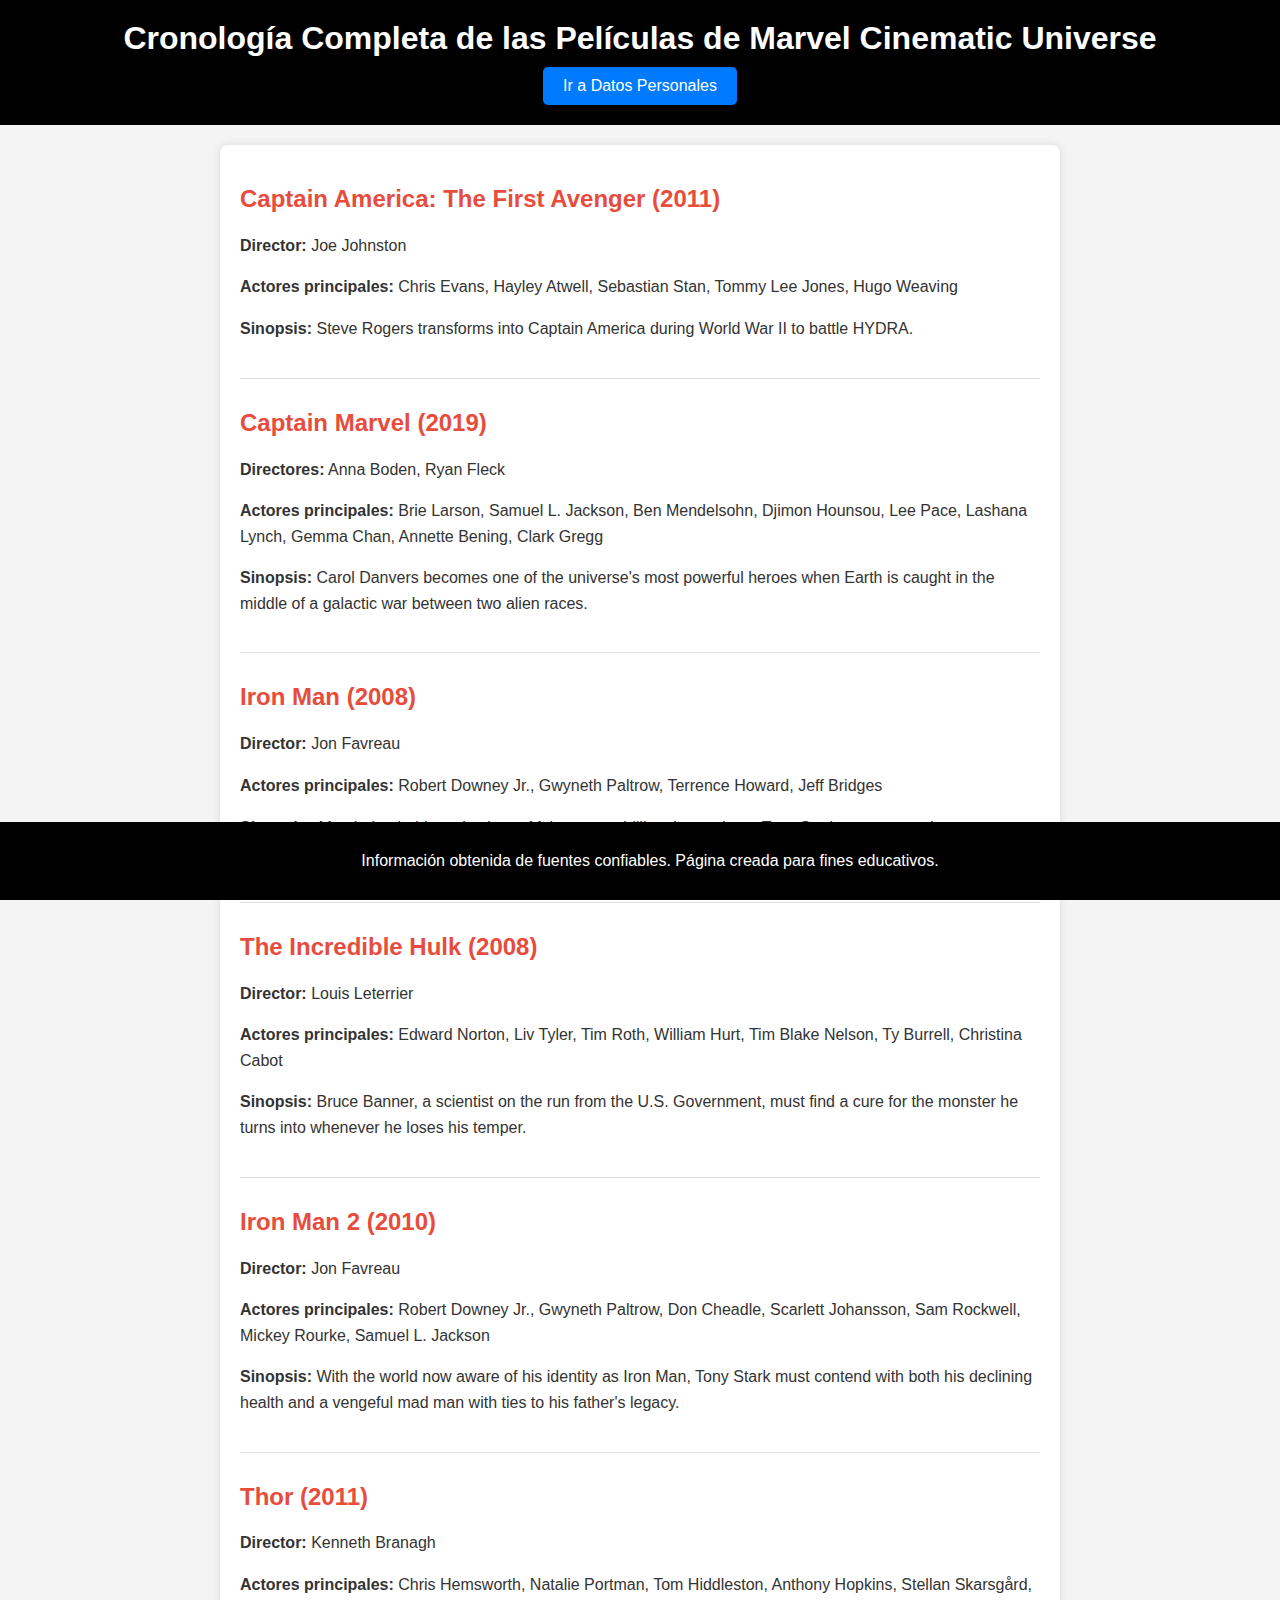
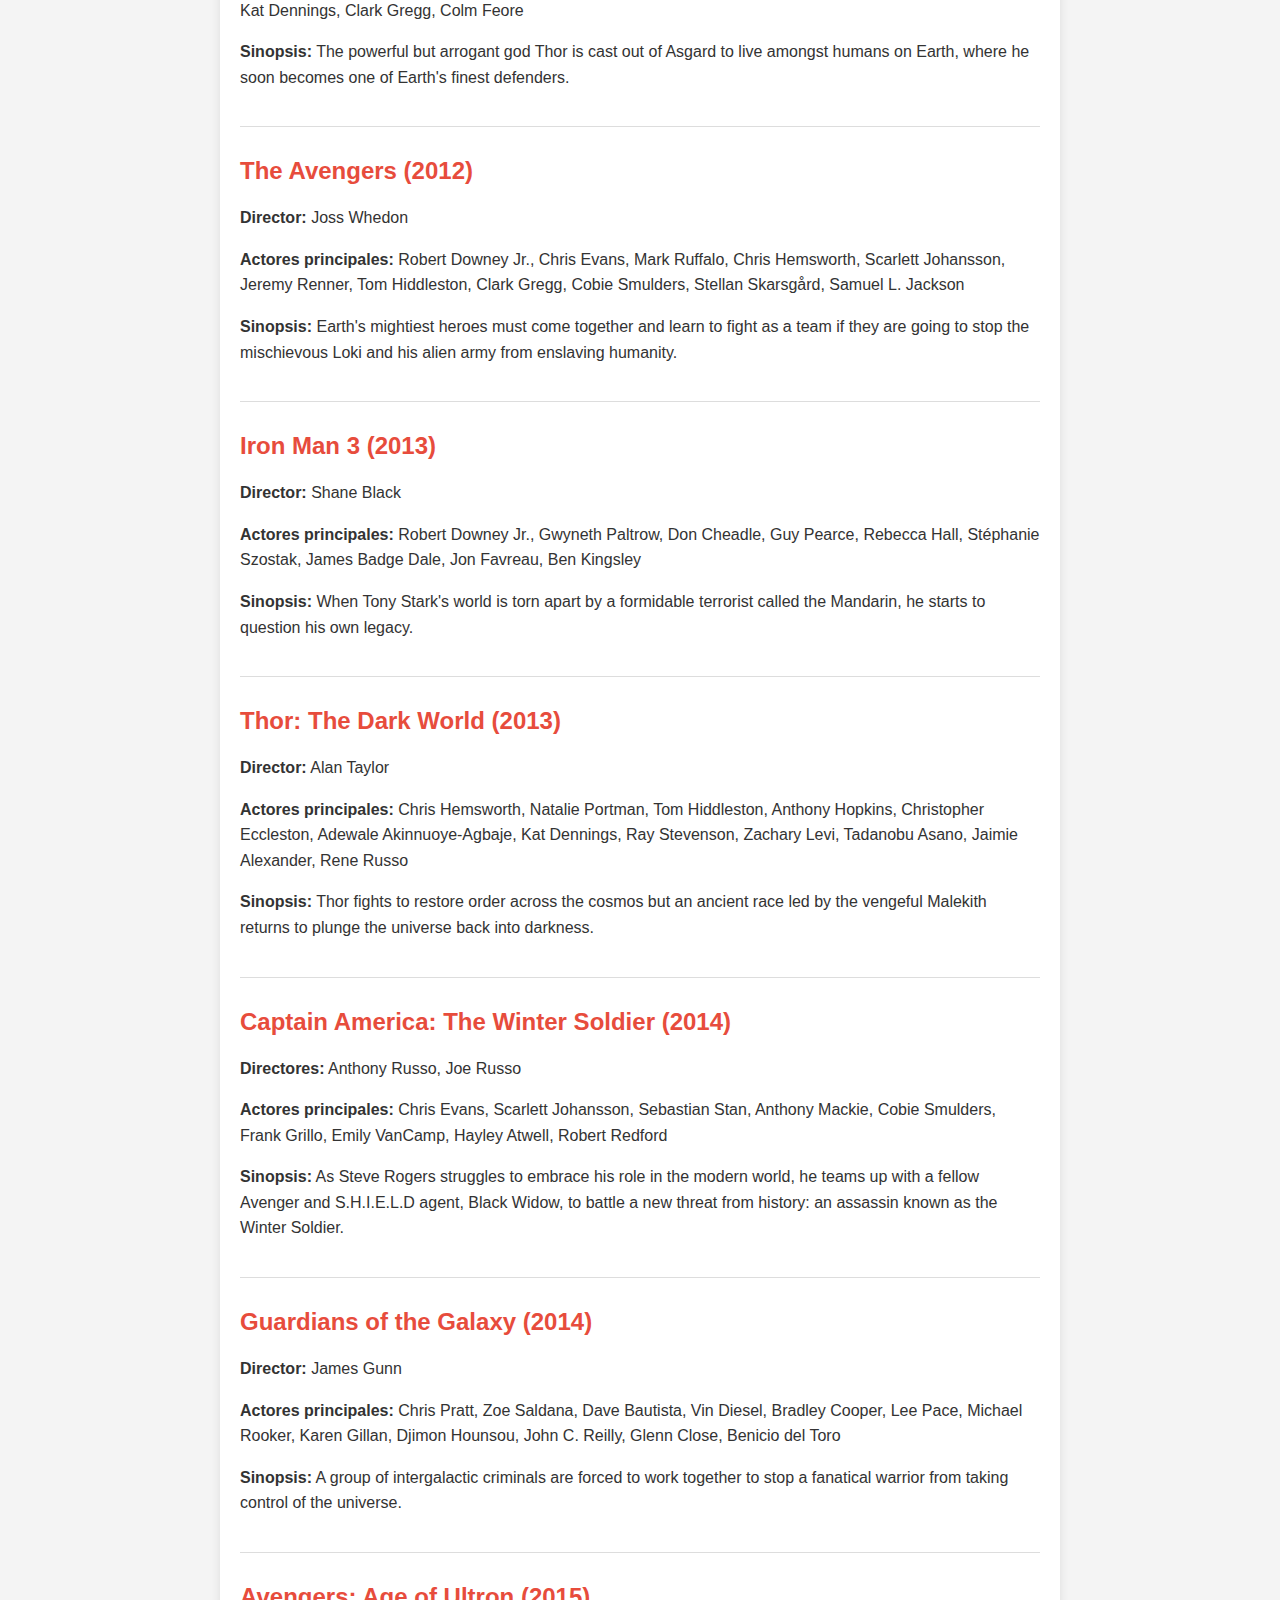
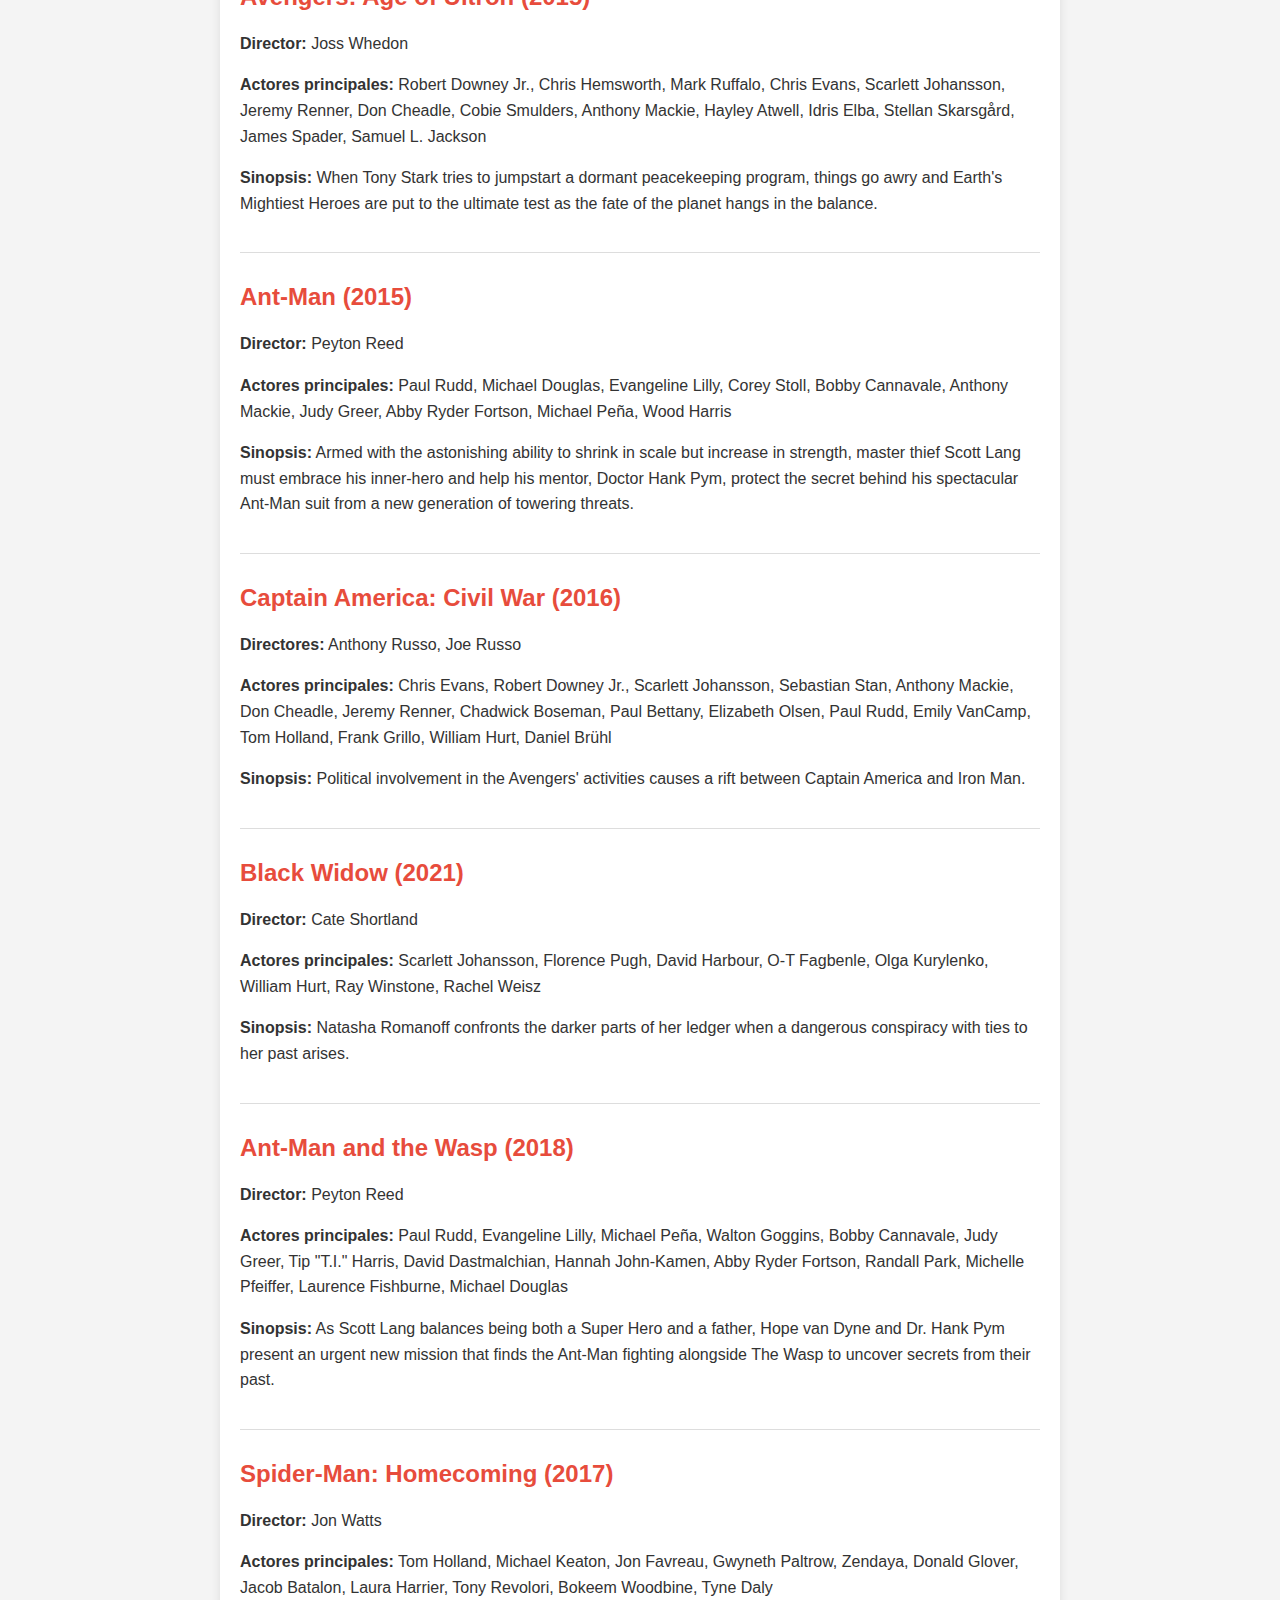
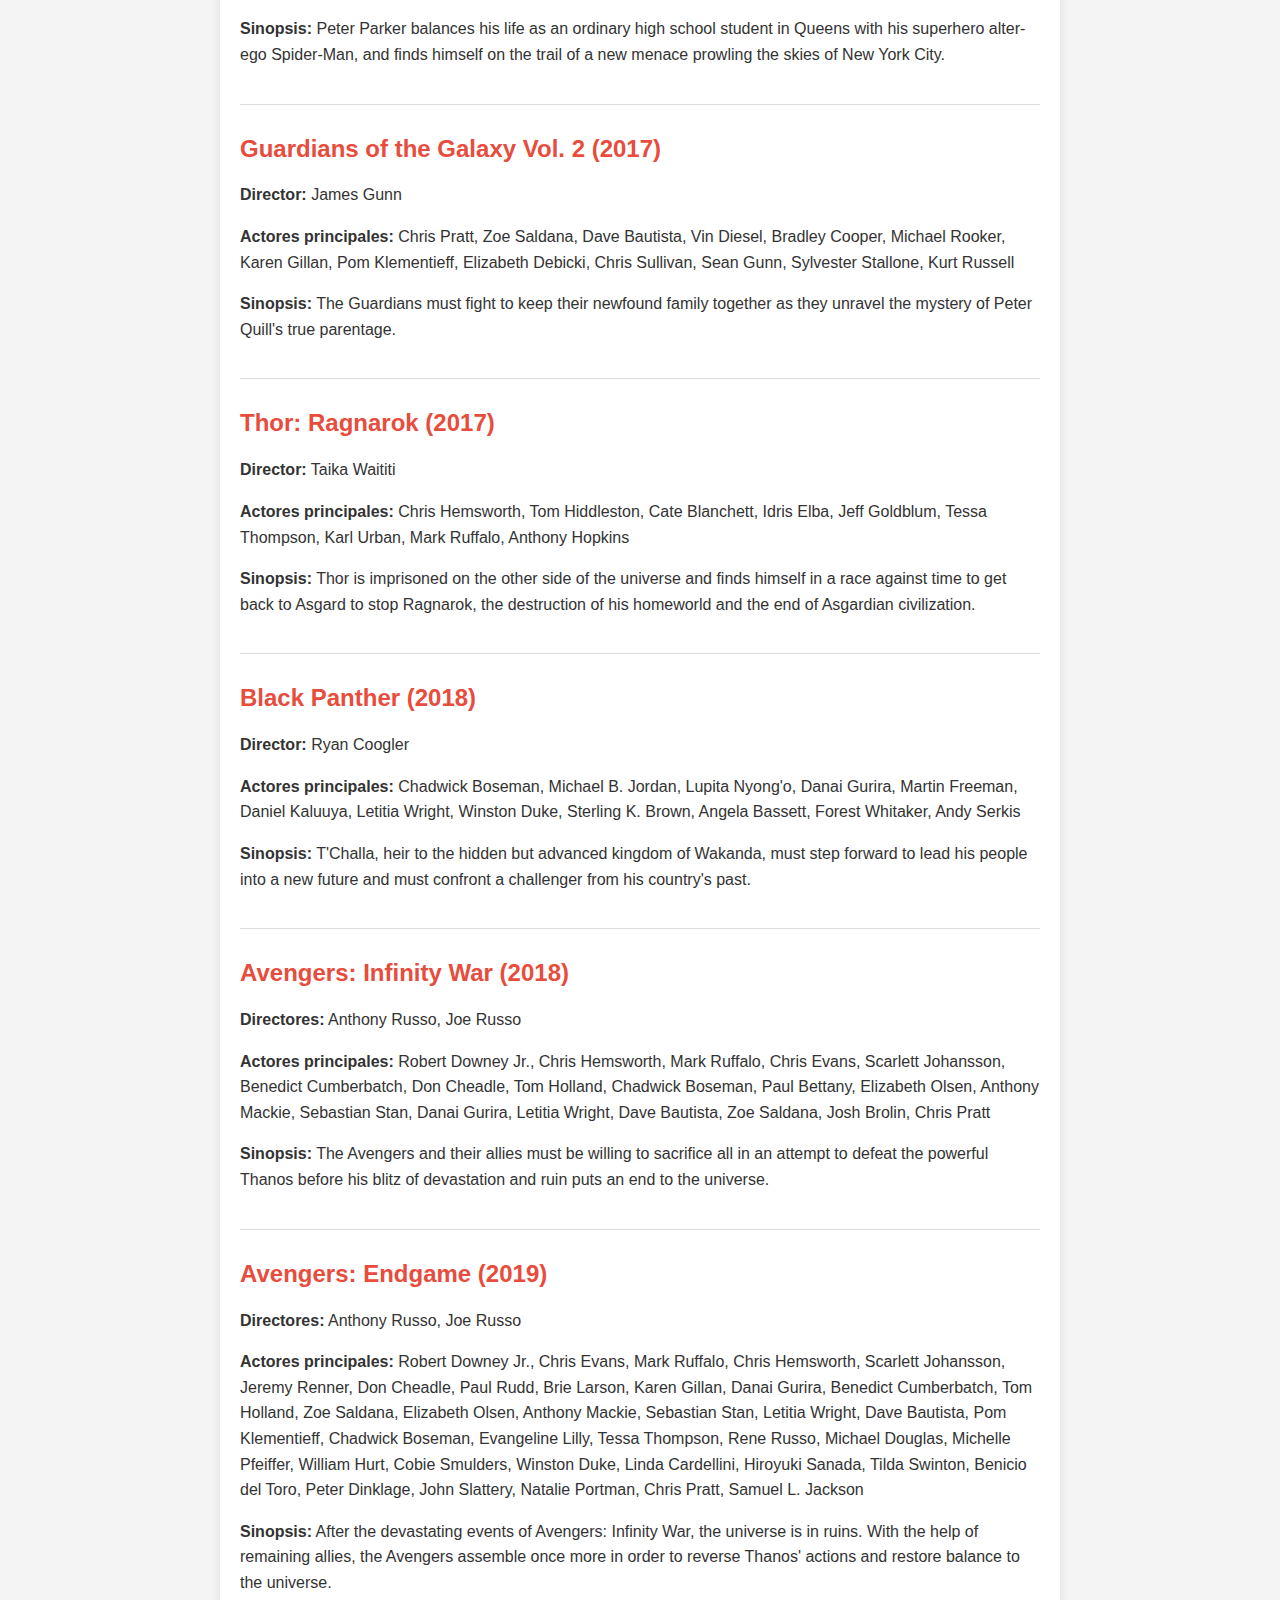
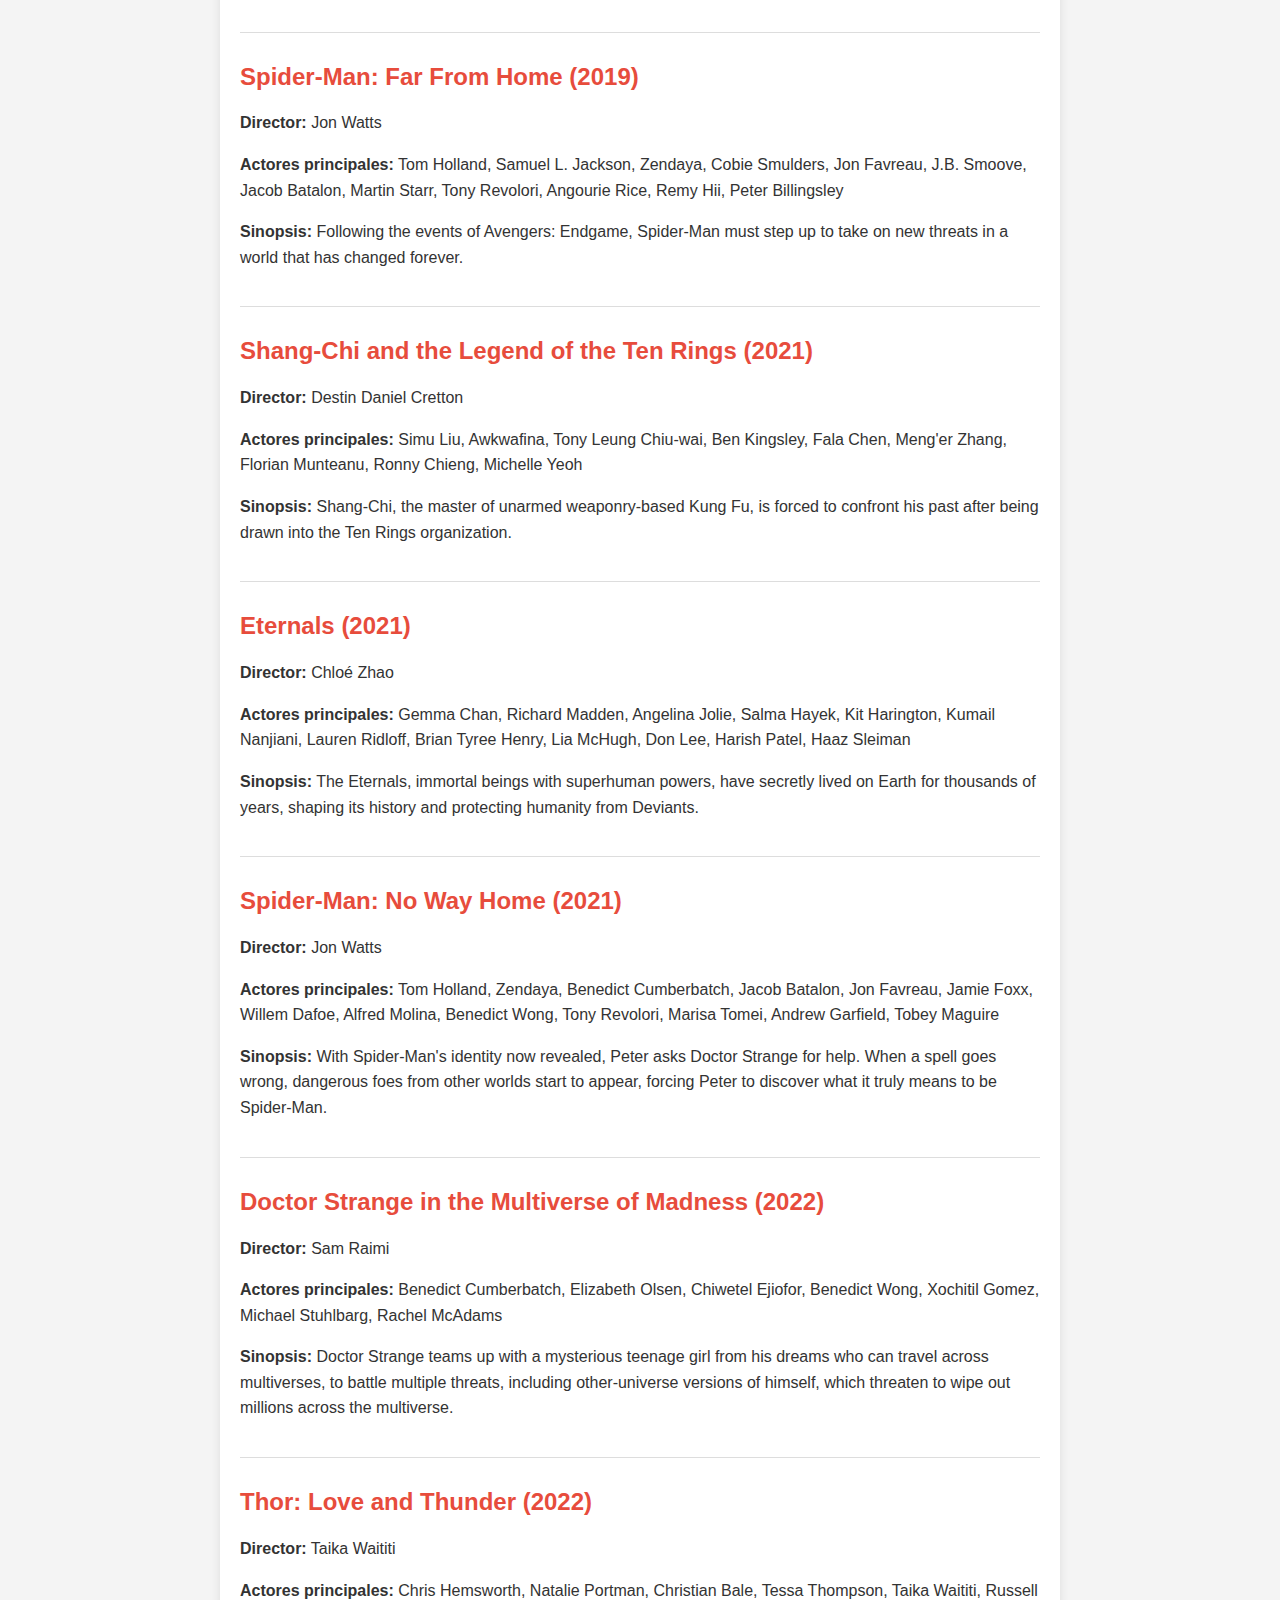
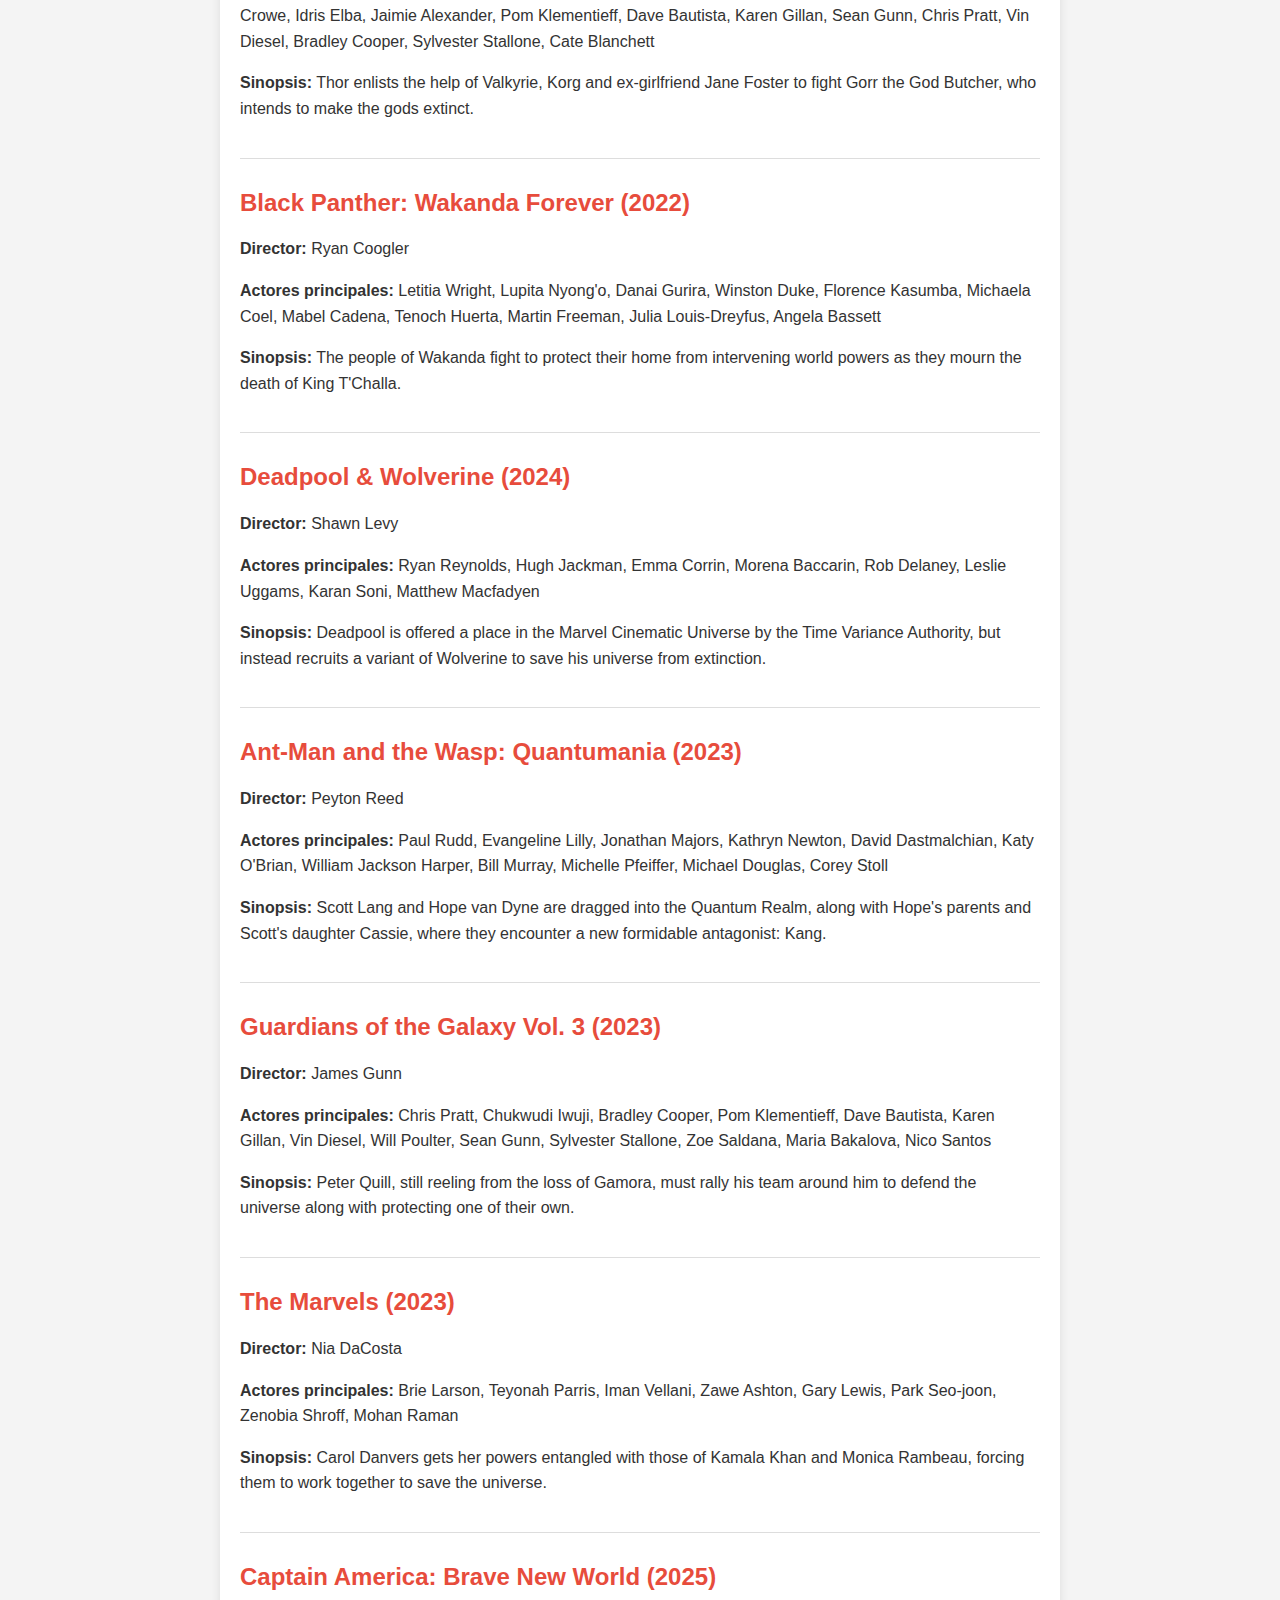
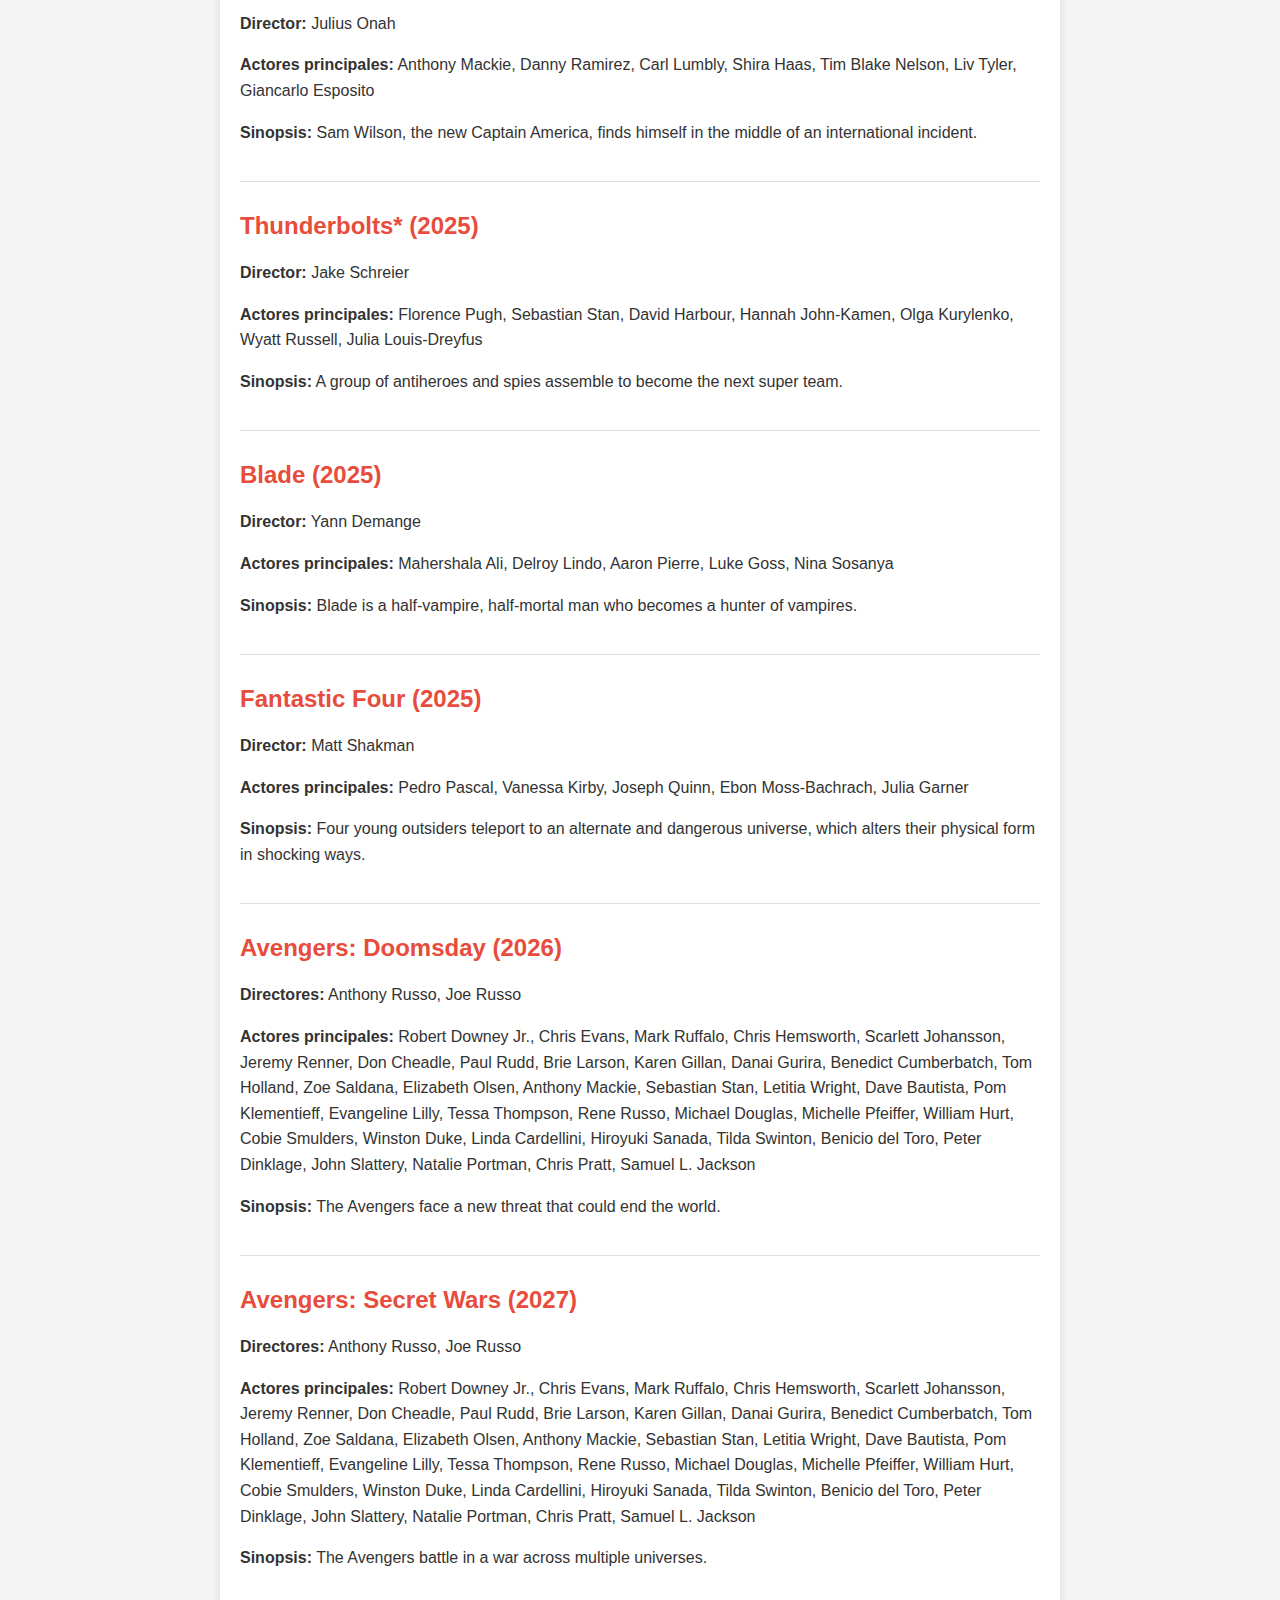
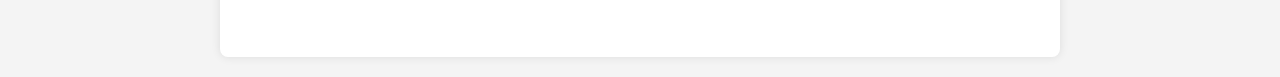
<file: index.html>
<!DOCTYPE html>
<html lang="es">
<head>
    <meta charset="UTF-8">
    <meta name="viewport" content="width=device-width, initial-scale=1.0">
    <title>Cronología Completa de las Películas de Marvel Cinematic Universe</title>
    <link rel="stylesheet" href="styles.css">
</head>
<body>
    <header>
        <h1>Cronología Completa de las Películas de Marvel Cinematic Universe</h1>
        <a href="plantilla_datos_personales.html" style="display: inline-block; margin-top: 10px; padding: 10px 20px; background-color: #007bff; color: white; text-decoration: none; border-radius: 5px;">Ir a Datos Personales</a>
    </header>
    <main>
        <section id="pelicula1">
            <h2>Captain America: The First Avenger (2011)</h2>
            <p><strong>Director:</strong> Joe Johnston</p>
            <p><strong>Actores principales:</strong> Chris Evans, Hayley Atwell, Sebastian Stan, Tommy Lee Jones, Hugo Weaving</p>
            <p><strong>Sinopsis:</strong> Steve Rogers transforms into Captain America during World War II to battle HYDRA.</p>
        </section>
        <section id="pelicula2">
            <h2>Captain Marvel (2019)</h2>
            <p><strong>Directores:</strong> Anna Boden, Ryan Fleck</p>
            <p><strong>Actores principales:</strong> Brie Larson, Samuel L. Jackson, Ben Mendelsohn, Djimon Hounsou, Lee Pace, Lashana Lynch, Gemma Chan, Annette Bening, Clark Gregg</p>
            <p><strong>Sinopsis:</strong> Carol Danvers becomes one of the universe's most powerful heroes when Earth is caught in the middle of a galactic war between two alien races.</p>
        </section>
        <section id="pelicula3">
            <h2>Iron Man (2008)</h2>
            <p><strong>Director:</strong> Jon Favreau</p>
            <p><strong>Actores principales:</strong> Robert Downey Jr., Gwyneth Paltrow, Terrence Howard, Jeff Bridges</p>
            <p><strong>Sinopsis:</strong> After being held captive in an Afghan cave, billionaire engineer Tony Stark creates a unique weaponized suit of armor to fight evil.</p>
        </section>
        <section id="pelicula4">
            <h2>The Incredible Hulk (2008)</h2>
            <p><strong>Director:</strong> Louis Leterrier</p>
            <p><strong>Actores principales:</strong> Edward Norton, Liv Tyler, Tim Roth, William Hurt, Tim Blake Nelson, Ty Burrell, Christina Cabot</p>
            <p><strong>Sinopsis:</strong> Bruce Banner, a scientist on the run from the U.S. Government, must find a cure for the monster he turns into whenever he loses his temper.</p>
        </section>
        <section id="pelicula5">
            <h2>Iron Man 2 (2010)</h2>
            <p><strong>Director:</strong> Jon Favreau</p>
            <p><strong>Actores principales:</strong> Robert Downey Jr., Gwyneth Paltrow, Don Cheadle, Scarlett Johansson, Sam Rockwell, Mickey Rourke, Samuel L. Jackson</p>
            <p><strong>Sinopsis:</strong> With the world now aware of his identity as Iron Man, Tony Stark must contend with both his declining health and a vengeful mad man with ties to his father's legacy.</p>
        </section>
        <section id="pelicula6">
            <h2>Thor (2011)</h2>
            <p><strong>Director:</strong> Kenneth Branagh</p>
            <p><strong>Actores principales:</strong> Chris Hemsworth, Natalie Portman, Tom Hiddleston, Anthony Hopkins, Stellan Skarsgård, Kat Dennings, Clark Gregg, Colm Feore</p>
            <p><strong>Sinopsis:</strong> The powerful but arrogant god Thor is cast out of Asgard to live amongst humans on Earth, where he soon becomes one of Earth's finest defenders.</p>
        </section>
        <section id="pelicula7">
            <h2>The Avengers (2012)</h2>
            <p><strong>Director:</strong> Joss Whedon</p>
            <p><strong>Actores principales:</strong> Robert Downey Jr., Chris Evans, Mark Ruffalo, Chris Hemsworth, Scarlett Johansson, Jeremy Renner, Tom Hiddleston, Clark Gregg, Cobie Smulders, Stellan Skarsgård, Samuel L. Jackson</p>
            <p><strong>Sinopsis:</strong> Earth's mightiest heroes must come together and learn to fight as a team if they are going to stop the mischievous Loki and his alien army from enslaving humanity.</p>
        </section>
        <section id="pelicula8">
            <h2>Iron Man 3 (2013)</h2>
            <p><strong>Director:</strong> Shane Black</p>
            <p><strong>Actores principales:</strong> Robert Downey Jr., Gwyneth Paltrow, Don Cheadle, Guy Pearce, Rebecca Hall, Stéphanie Szostak, James Badge Dale, Jon Favreau, Ben Kingsley</p>
            <p><strong>Sinopsis:</strong> When Tony Stark's world is torn apart by a formidable terrorist called the Mandarin, he starts to question his own legacy.</p>
        </section>
        <section id="pelicula9">
            <h2>Thor: The Dark World (2013)</h2>
            <p><strong>Director:</strong> Alan Taylor</p>
            <p><strong>Actores principales:</strong> Chris Hemsworth, Natalie Portman, Tom Hiddleston, Anthony Hopkins, Christopher Eccleston, Adewale Akinnuoye-Agbaje, Kat Dennings, Ray Stevenson, Zachary Levi, Tadanobu Asano, Jaimie Alexander, Rene Russo</p>
            <p><strong>Sinopsis:</strong> Thor fights to restore order across the cosmos but an ancient race led by the vengeful Malekith returns to plunge the universe back into darkness.</p>
        </section>
        <section id="pelicula10">
            <h2>Captain America: The Winter Soldier (2014)</h2>
            <p><strong>Directores:</strong> Anthony Russo, Joe Russo</p>
            <p><strong>Actores principales:</strong> Chris Evans, Scarlett Johansson, Sebastian Stan, Anthony Mackie, Cobie Smulders, Frank Grillo, Emily VanCamp, Hayley Atwell, Robert Redford</p>
            <p><strong>Sinopsis:</strong> As Steve Rogers struggles to embrace his role in the modern world, he teams up with a fellow Avenger and S.H.I.E.L.D agent, Black Widow, to battle a new threat from history: an assassin known as the Winter Soldier.</p>
        </section>
        <section id="pelicula11">
            <h2>Guardians of the Galaxy (2014)</h2>
            <p><strong>Director:</strong> James Gunn</p>
            <p><strong>Actores principales:</strong> Chris Pratt, Zoe Saldana, Dave Bautista, Vin Diesel, Bradley Cooper, Lee Pace, Michael Rooker, Karen Gillan, Djimon Hounsou, John C. Reilly, Glenn Close, Benicio del Toro</p>
            <p><strong>Sinopsis:</strong> A group of intergalactic criminals are forced to work together to stop a fanatical warrior from taking control of the universe.</p>
        </section>
        <section id="pelicula12">
            <h2>Avengers: Age of Ultron (2015)</h2>
            <p><strong>Director:</strong> Joss Whedon</p>
            <p><strong>Actores principales:</strong> Robert Downey Jr., Chris Hemsworth, Mark Ruffalo, Chris Evans, Scarlett Johansson, Jeremy Renner, Don Cheadle, Cobie Smulders, Anthony Mackie, Hayley Atwell, Idris Elba, Stellan Skarsgård, James Spader, Samuel L. Jackson</p>
            <p><strong>Sinopsis:</strong> When Tony Stark tries to jumpstart a dormant peacekeeping program, things go awry and Earth's Mightiest Heroes are put to the ultimate test as the fate of the planet hangs in the balance.</p>
        </section>
        <section id="pelicula13">
            <h2>Ant-Man (2015)</h2>
            <p><strong>Director:</strong> Peyton Reed</p>
            <p><strong>Actores principales:</strong> Paul Rudd, Michael Douglas, Evangeline Lilly, Corey Stoll, Bobby Cannavale, Anthony Mackie, Judy Greer, Abby Ryder Fortson, Michael Peña, Wood Harris</p>
            <p><strong>Sinopsis:</strong> Armed with the astonishing ability to shrink in scale but increase in strength, master thief Scott Lang must embrace his inner-hero and help his mentor, Doctor Hank Pym, protect the secret behind his spectacular Ant-Man suit from a new generation of towering threats.</p>
        </section>
        <section id="pelicula14">
            <h2>Captain America: Civil War (2016)</h2>
            <p><strong>Directores:</strong> Anthony Russo, Joe Russo</p>
            <p><strong>Actores principales:</strong> Chris Evans, Robert Downey Jr., Scarlett Johansson, Sebastian Stan, Anthony Mackie, Don Cheadle, Jeremy Renner, Chadwick Boseman, Paul Bettany, Elizabeth Olsen, Paul Rudd, Emily VanCamp, Tom Holland, Frank Grillo, William Hurt, Daniel Brühl</p>
            <p><strong>Sinopsis:</strong> Political involvement in the Avengers' activities causes a rift between Captain America and Iron Man.</p>
        </section>
        <section id="pelicula15">
            <h2>Black Widow (2021)</h2>
            <p><strong>Director:</strong> Cate Shortland</p>
            <p><strong>Actores principales:</strong> Scarlett Johansson, Florence Pugh, David Harbour, O-T Fagbenle, Olga Kurylenko, William Hurt, Ray Winstone, Rachel Weisz</p>
            <p><strong>Sinopsis:</strong> Natasha Romanoff confronts the darker parts of her ledger when a dangerous conspiracy with ties to her past arises.</p>
        </section>
        <section id="pelicula16">
            <h2>Ant-Man and the Wasp (2018)</h2>
            <p><strong>Director:</strong> Peyton Reed</p>
            <p><strong>Actores principales:</strong> Paul Rudd, Evangeline Lilly, Michael Peña, Walton Goggins, Bobby Cannavale, Judy Greer, Tip "T.I." Harris, David Dastmalchian, Hannah John-Kamen, Abby Ryder Fortson, Randall Park, Michelle Pfeiffer, Laurence Fishburne, Michael Douglas</p>
            <p><strong>Sinopsis:</strong> As Scott Lang balances being both a Super Hero and a father, Hope van Dyne and Dr. Hank Pym present an urgent new mission that finds the Ant-Man fighting alongside The Wasp to uncover secrets from their past.</p>
        </section>
        <section id="pelicula17">
            <h2>Spider-Man: Homecoming (2017)</h2>
            <p><strong>Director:</strong> Jon Watts</p>
            <p><strong>Actores principales:</strong> Tom Holland, Michael Keaton, Jon Favreau, Gwyneth Paltrow, Zendaya, Donald Glover, Jacob Batalon, Laura Harrier, Tony Revolori, Bokeem Woodbine, Tyne Daly</p>
            <p><strong>Sinopsis:</strong> Peter Parker balances his life as an ordinary high school student in Queens with his superhero alter-ego Spider-Man, and finds himself on the trail of a new menace prowling the skies of New York City.</p>
        </section>
        <section id="pelicula18">
            <h2>Guardians of the Galaxy Vol. 2 (2017)</h2>
            <p><strong>Director:</strong> James Gunn</p>
            <p><strong>Actores principales:</strong> Chris Pratt, Zoe Saldana, Dave Bautista, Vin Diesel, Bradley Cooper, Michael Rooker, Karen Gillan, Pom Klementieff, Elizabeth Debicki, Chris Sullivan, Sean Gunn, Sylvester Stallone, Kurt Russell</p>
            <p><strong>Sinopsis:</strong> The Guardians must fight to keep their newfound family together as they unravel the mystery of Peter Quill's true parentage.</p>
        </section>
        <section id="pelicula19">
            <h2>Thor: Ragnarok (2017)</h2>
            <p><strong>Director:</strong> Taika Waititi</p>
            <p><strong>Actores principales:</strong> Chris Hemsworth, Tom Hiddleston, Cate Blanchett, Idris Elba, Jeff Goldblum, Tessa Thompson, Karl Urban, Mark Ruffalo, Anthony Hopkins</p>
            <p><strong>Sinopsis:</strong> Thor is imprisoned on the other side of the universe and finds himself in a race against time to get back to Asgard to stop Ragnarok, the destruction of his homeworld and the end of Asgardian civilization.</p>
        </section>
        <section id="pelicula20">
            <h2>Black Panther (2018)</h2>
            <p><strong>Director:</strong> Ryan Coogler</p>
            <p><strong>Actores principales:</strong> Chadwick Boseman, Michael B. Jordan, Lupita Nyong'o, Danai Gurira, Martin Freeman, Daniel Kaluuya, Letitia Wright, Winston Duke, Sterling K. Brown, Angela Bassett, Forest Whitaker, Andy Serkis</p>
            <p><strong>Sinopsis:</strong> T'Challa, heir to the hidden but advanced kingdom of Wakanda, must step forward to lead his people into a new future and must confront a challenger from his country's past.</p>
        </section>
        <section id="pelicula21">
            <h2>Avengers: Infinity War (2018)</h2>
            <p><strong>Directores:</strong> Anthony Russo, Joe Russo</p>
            <p><strong>Actores principales:</strong> Robert Downey Jr., Chris Hemsworth, Mark Ruffalo, Chris Evans, Scarlett Johansson, Benedict Cumberbatch, Don Cheadle, Tom Holland, Chadwick Boseman, Paul Bettany, Elizabeth Olsen, Anthony Mackie, Sebastian Stan, Danai Gurira, Letitia Wright, Dave Bautista, Zoe Saldana, Josh Brolin, Chris Pratt</p>
            <p><strong>Sinopsis:</strong> The Avengers and their allies must be willing to sacrifice all in an attempt to defeat the powerful Thanos before his blitz of devastation and ruin puts an end to the universe.</p>
        </section>
        <section id="pelicula22">
            <h2>Avengers: Endgame (2019)</h2>
            <p><strong>Directores:</strong> Anthony Russo, Joe Russo</p>
            <p><strong>Actores principales:</strong> Robert Downey Jr., Chris Evans, Mark Ruffalo, Chris Hemsworth, Scarlett Johansson, Jeremy Renner, Don Cheadle, Paul Rudd, Brie Larson, Karen Gillan, Danai Gurira, Benedict Cumberbatch, Tom Holland, Zoe Saldana, Elizabeth Olsen, Anthony Mackie, Sebastian Stan, Letitia Wright, Dave Bautista, Pom Klementieff, Chadwick Boseman, Evangeline Lilly, Tessa Thompson, Rene Russo, Michael Douglas, Michelle Pfeiffer, William Hurt, Cobie Smulders, Winston Duke, Linda Cardellini, Hiroyuki Sanada, Tilda Swinton, Benicio del Toro, Peter Dinklage, John Slattery, Natalie Portman, Chris Pratt, Samuel L. Jackson</p>
            <p><strong>Sinopsis:</strong> After the devastating events of Avengers: Infinity War, the universe is in ruins. With the help of remaining allies, the Avengers assemble once more in order to reverse Thanos' actions and restore balance to the universe.</p>
        </section>
        <section id="pelicula23">
            <h2>Spider-Man: Far From Home (2019)</h2>
            <p><strong>Director:</strong> Jon Watts</p>
            <p><strong>Actores principales:</strong> Tom Holland, Samuel L. Jackson, Zendaya, Cobie Smulders, Jon Favreau, J.B. Smoove, Jacob Batalon, Martin Starr, Tony Revolori, Angourie Rice, Remy Hii, Peter Billingsley</p>
            <p><strong>Sinopsis:</strong> Following the events of Avengers: Endgame, Spider-Man must step up to take on new threats in a world that has changed forever.</p>
        </section>
        <section id="pelicula24">
            <h2>Shang-Chi and the Legend of the Ten Rings (2021)</h2>
            <p><strong>Director:</strong> Destin Daniel Cretton</p>
            <p><strong>Actores principales:</strong> Simu Liu, Awkwafina, Tony Leung Chiu-wai, Ben Kingsley, Fala Chen, Meng'er Zhang, Florian Munteanu, Ronny Chieng, Michelle Yeoh</p>
            <p><strong>Sinopsis:</strong> Shang-Chi, the master of unarmed weaponry-based Kung Fu, is forced to confront his past after being drawn into the Ten Rings organization.</p>
        </section>
        <section id="pelicula25">
            <h2>Eternals (2021)</h2>
            <p><strong>Director:</strong> Chloé Zhao</p>
            <p><strong>Actores principales:</strong> Gemma Chan, Richard Madden, Angelina Jolie, Salma Hayek, Kit Harington, Kumail Nanjiani, Lauren Ridloff, Brian Tyree Henry, Lia McHugh, Don Lee, Harish Patel, Haaz Sleiman</p>
            <p><strong>Sinopsis:</strong> The Eternals, immortal beings with superhuman powers, have secretly lived on Earth for thousands of years, shaping its history and protecting humanity from Deviants.</p>
        </section>
        <section id="pelicula26">
            <h2>Spider-Man: No Way Home (2021)</h2>
            <p><strong>Director:</strong> Jon Watts</p>
            <p><strong>Actores principales:</strong> Tom Holland, Zendaya, Benedict Cumberbatch, Jacob Batalon, Jon Favreau, Jamie Foxx, Willem Dafoe, Alfred Molina, Benedict Wong, Tony Revolori, Marisa Tomei, Andrew Garfield, Tobey Maguire</p>
            <p><strong>Sinopsis:</strong> With Spider-Man's identity now revealed, Peter asks Doctor Strange for help. When a spell goes wrong, dangerous foes from other worlds start to appear, forcing Peter to discover what it truly means to be Spider-Man.</p>
        </section>
        <section id="pelicula27">
            <h2>Doctor Strange in the Multiverse of Madness (2022)</h2>
            <p><strong>Director:</strong> Sam Raimi</p>
            <p><strong>Actores principales:</strong> Benedict Cumberbatch, Elizabeth Olsen, Chiwetel Ejiofor, Benedict Wong, Xochitil Gomez, Michael Stuhlbarg, Rachel McAdams</p>
            <p><strong>Sinopsis:</strong> Doctor Strange teams up with a mysterious teenage girl from his dreams who can travel across multiverses, to battle multiple threats, including other-universe versions of himself, which threaten to wipe out millions across the multiverse.</p>
        </section>
        <section id="pelicula28">
            <h2>Thor: Love and Thunder (2022)</h2>
            <p><strong>Director:</strong> Taika Waititi</p>
            <p><strong>Actores principales:</strong> Chris Hemsworth, Natalie Portman, Christian Bale, Tessa Thompson, Taika Waititi, Russell Crowe, Idris Elba, Jaimie Alexander, Pom Klementieff, Dave Bautista, Karen Gillan, Sean Gunn, Chris Pratt, Vin Diesel, Bradley Cooper, Sylvester Stallone, Cate Blanchett</p>
            <p><strong>Sinopsis:</strong> Thor enlists the help of Valkyrie, Korg and ex-girlfriend Jane Foster to fight Gorr the God Butcher, who intends to make the gods extinct.</p>
        </section>
        <section id="pelicula29">
            <h2>Black Panther: Wakanda Forever (2022)</h2>
            <p><strong>Director:</strong> Ryan Coogler</p>
            <p><strong>Actores principales:</strong> Letitia Wright, Lupita Nyong'o, Danai Gurira, Winston Duke, Florence Kasumba, Michaela Coel, Mabel Cadena, Tenoch Huerta, Martin Freeman, Julia Louis-Dreyfus, Angela Bassett</p>
            <p><strong>Sinopsis:</strong> The people of Wakanda fight to protect their home from intervening world powers as they mourn the death of King T'Challa.</p>
        </section>
        <section id="pelicula30">
            <h2>Deadpool & Wolverine (2024)</h2>
            <p><strong>Director:</strong> Shawn Levy</p>
            <p><strong>Actores principales:</strong> Ryan Reynolds, Hugh Jackman, Emma Corrin, Morena Baccarin, Rob Delaney, Leslie Uggams, Karan Soni, Matthew Macfadyen</p>
            <p><strong>Sinopsis:</strong> Deadpool is offered a place in the Marvel Cinematic Universe by the Time Variance Authority, but instead recruits a variant of Wolverine to save his universe from extinction.</p>
        </section>
        <section id="pelicula31">
            <h2>Ant-Man and the Wasp: Quantumania (2023)</h2>
            <p><strong>Director:</strong> Peyton Reed</p>
            <p><strong>Actores principales:</strong> Paul Rudd, Evangeline Lilly, Jonathan Majors, Kathryn Newton, David Dastmalchian, Katy O'Brian, William Jackson Harper, Bill Murray, Michelle Pfeiffer, Michael Douglas, Corey Stoll</p>
            <p><strong>Sinopsis:</strong> Scott Lang and Hope van Dyne are dragged into the Quantum Realm, along with Hope's parents and Scott's daughter Cassie, where they encounter a new formidable antagonist: Kang.</p>
        </section>
        <section id="pelicula32">
            <h2>Guardians of the Galaxy Vol. 3 (2023)</h2>
            <p><strong>Director:</strong> James Gunn</p>
            <p><strong>Actores principales:</strong> Chris Pratt, Chukwudi Iwuji, Bradley Cooper, Pom Klementieff, Dave Bautista, Karen Gillan, Vin Diesel, Will Poulter, Sean Gunn, Sylvester Stallone, Zoe Saldana, Maria Bakalova, Nico Santos</p>
            <p><strong>Sinopsis:</strong> Peter Quill, still reeling from the loss of Gamora, must rally his team around him to defend the universe along with protecting one of their own.</p>
        </section>
        <section id="pelicula33">
            <h2>The Marvels (2023)</h2>
            <p><strong>Director:</strong> Nia DaCosta</p>
            <p><strong>Actores principales:</strong> Brie Larson, Teyonah Parris, Iman Vellani, Zawe Ashton, Gary Lewis, Park Seo-joon, Zenobia Shroff, Mohan Raman</p>
            <p><strong>Sinopsis:</strong> Carol Danvers gets her powers entangled with those of Kamala Khan and Monica Rambeau, forcing them to work together to save the universe.</p>
        </section>
        <section id="pelicula34">
            <h2>Captain America: Brave New World (2025)</h2>
            <p><strong>Director:</strong> Julius Onah</p>
            <p><strong>Actores principales:</strong> Anthony Mackie, Danny Ramirez, Carl Lumbly, Shira Haas, Tim Blake Nelson, Liv Tyler, Giancarlo Esposito</p>
            <p><strong>Sinopsis:</strong> Sam Wilson, the new Captain America, finds himself in the middle of an international incident.</p>
        </section>
        <section id="pelicula35">
            <h2>Thunderbolts* (2025)</h2>
            <p><strong>Director:</strong> Jake Schreier</p>
            <p><strong>Actores principales:</strong> Florence Pugh, Sebastian Stan, David Harbour, Hannah John-Kamen, Olga Kurylenko, Wyatt Russell, Julia Louis-Dreyfus</p>
            <p><strong>Sinopsis:</strong> A group of antiheroes and spies assemble to become the next super team.</p>
        </section>
        <section id="pelicula36">
            <h2>Blade (2025)</h2>
            <p><strong>Director:</strong> Yann Demange</p>
            <p><strong>Actores principales:</strong> Mahershala Ali, Delroy Lindo, Aaron Pierre, Luke Goss, Nina Sosanya</p>
            <p><strong>Sinopsis:</strong> Blade is a half-vampire, half-mortal man who becomes a hunter of vampires.</p>
        </section>
        <section id="pelicula37">
            <h2>Fantastic Four (2025)</h2>
            <p><strong>Director:</strong> Matt Shakman</p>
            <p><strong>Actores principales:</strong> Pedro Pascal, Vanessa Kirby, Joseph Quinn, Ebon Moss-Bachrach, Julia Garner</p>
            <p><strong>Sinopsis:</strong> Four young outsiders teleport to an alternate and dangerous universe, which alters their physical form in shocking ways.</p>
        </section>
        <section id="pelicula38">
            <h2>Avengers: Doomsday (2026)</h2>
            <p><strong>Directores:</strong> Anthony Russo, Joe Russo</p>
            <p><strong>Actores principales:</strong> Robert Downey Jr., Chris Evans, Mark Ruffalo, Chris Hemsworth, Scarlett Johansson, Jeremy Renner, Don Cheadle, Paul Rudd, Brie Larson, Karen Gillan, Danai Gurira, Benedict Cumberbatch, Tom Holland, Zoe Saldana, Elizabeth Olsen, Anthony Mackie, Sebastian Stan, Letitia Wright, Dave Bautista, Pom Klementieff, Evangeline Lilly, Tessa Thompson, Rene Russo, Michael Douglas, Michelle Pfeiffer, William Hurt, Cobie Smulders, Winston Duke, Linda Cardellini, Hiroyuki Sanada, Tilda Swinton, Benicio del Toro, Peter Dinklage, John Slattery, Natalie Portman, Chris Pratt, Samuel L. Jackson</p>
            <p><strong>Sinopsis:</strong> The Avengers face a new threat that could end the world.</p>
        </section>
        <section id="pelicula39">
            <h2>Avengers: Secret Wars (2027)</h2>
            <p><strong>Directores:</strong> Anthony Russo, Joe Russo</p>
            <p><strong>Actores principales:</strong> Robert Downey Jr., Chris Evans, Mark Ruffalo, Chris Hemsworth, Scarlett Johansson, Jeremy Renner, Don Cheadle, Paul Rudd, Brie Larson, Karen Gillan, Danai Gurira, Benedict Cumberbatch, Tom Holland, Zoe Saldana, Elizabeth Olsen, Anthony Mackie, Sebastian Stan, Letitia Wright, Dave Bautista, Pom Klementieff, Evangeline Lilly, Tessa Thompson, Rene Russo, Michael Douglas, Michelle Pfeiffer, William Hurt, Cobie Smulders, Winston Duke, Linda Cardellini, Hiroyuki Sanada, Tilda Swinton, Benicio del Toro, Peter Dinklage, John Slattery, Natalie Portman, Chris Pratt, Samuel L. Jackson</p>
            <p><strong>Sinopsis:</strong> The Avengers battle in a war across multiple universes.</p>
        </section>
    </main>
    <footer>
        <p>Información obtenida de fuentes confiables. Página creada para fines educativos.</p>
    </footer>
</body>
</html>
</file>
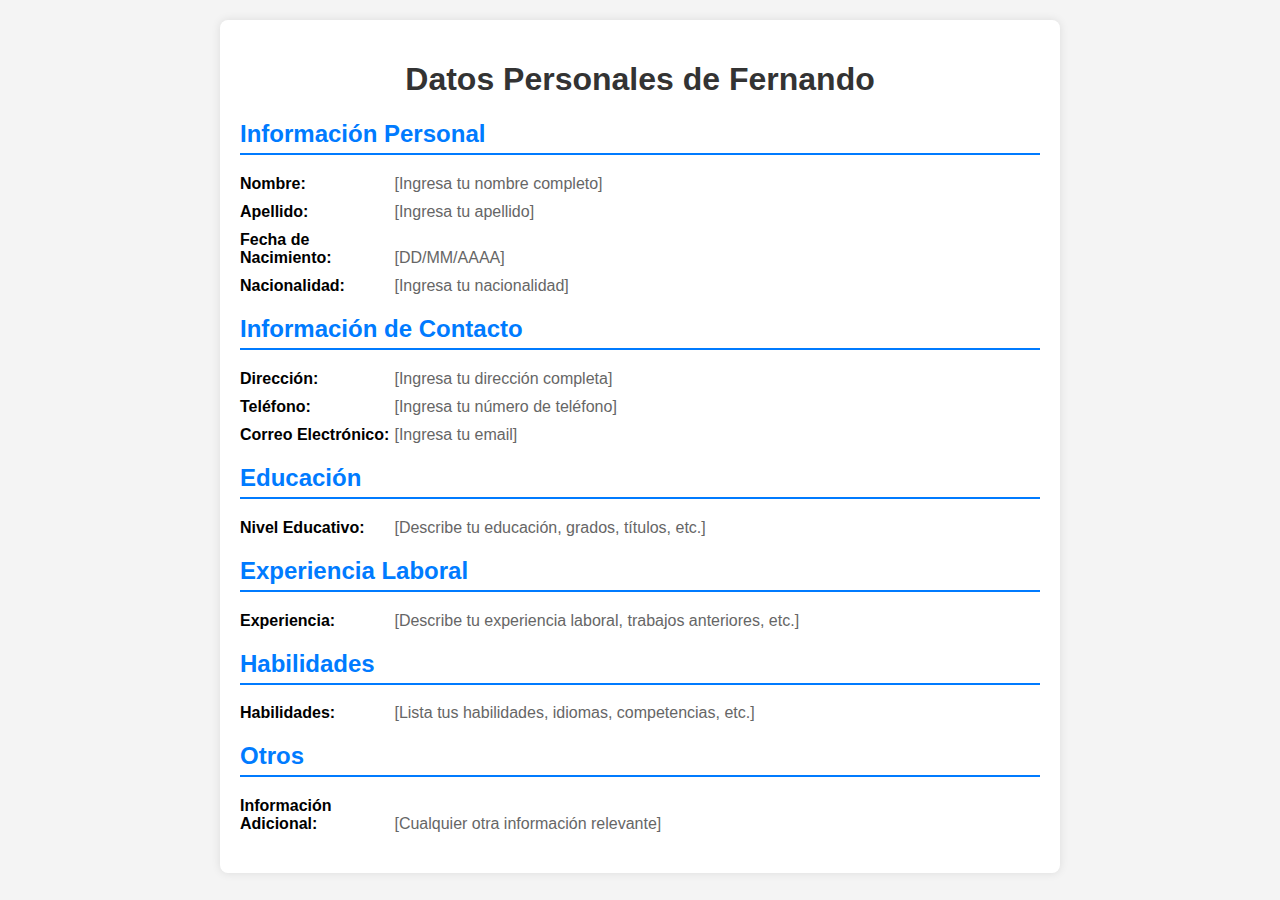
<file: datos personales Fernando.html>
<!DOCTYPE html>
<html lang="es">
<head>
    <meta charset="UTF-8">
    <meta name="viewport" content="width=device-width, initial-scale=1.0">
    <title>Datos Personales de Fernando</title>
    <style>
        body {
            font-family: Arial, sans-serif;
            margin: 20px;
            background-color: #f4f4f4;
        }
        .container {
            max-width: 800px;
            margin: auto;
            background: white;
            padding: 20px;
            border-radius: 8px;
            box-shadow: 0 0 10px rgba(0,0,0,0.1);
        }
        h1 {
            text-align: center;
            color: #333;
        }
        .section {
            margin-bottom: 20px;
        }
        .section h2 {
            border-bottom: 2px solid #007bff;
            padding-bottom: 5px;
            color: #007bff;
        }
        .field {
            margin-bottom: 10px;
        }
        .field strong {
            display: inline-block;
            width: 150px;
            font-weight: bold;
        }
        .field span {
            color: #666;
        }
    </style>
</head>
<body>
    <div class="container">
        <h1>Datos Personales de Fernando</h1>
        
        <div class="section">
            <h2>Información Personal</h2>
            <div class="field">
                <strong>Nombre:</strong> <span>[Ingresa tu nombre completo]</span>
            </div>
            <div class="field">
                <strong>Apellido:</strong> <span>[Ingresa tu apellido]</span>
            </div>
            <div class="field">
                <strong>Fecha de Nacimiento:</strong> <span>[DD/MM/AAAA]</span>
            </div>
            <div class="field">
                <strong>Nacionalidad:</strong> <span>[Ingresa tu nacionalidad]</span>
            </div>
        </div>
        
        <div class="section">
            <h2>Información de Contacto</h2>
            <div class="field">
                <strong>Dirección:</strong> <span>[Ingresa tu dirección completa]</span>
            </div>
            <div class="field">
                <strong>Teléfono:</strong> <span>[Ingresa tu número de teléfono]</span>
            </div>
            <div class="field">
                <strong>Correo Electrónico:</strong> <span>[Ingresa tu email]</span>
            </div>
        </div>
        
        <div class="section">
            <h2>Educación</h2>
            <div class="field">
                <strong>Nivel Educativo:</strong> <span>[Describe tu educación, grados, títulos, etc.]</span>
            </div>
        </div>
        
        <div class="section">
            <h2>Experiencia Laboral</h2>
            <div class="field">
                <strong>Experiencia:</strong> <span>[Describe tu experiencia laboral, trabajos anteriores, etc.]</span>
            </div>
        </div>
        
        <div class="section">
            <h2>Habilidades</h2>
            <div class="field">
                <strong>Habilidades:</strong> <span>[Lista tus habilidades, idiomas, competencias, etc.]</span>
            </div>
        </div>
        
        <div class="section">
            <h2>Otros</h2>
            <div class="field">
                <strong>Información Adicional:</strong> <span>[Cualquier otra información relevante]</span>
            </div>
        </div>
    </div>
</body>
</html>
</file>
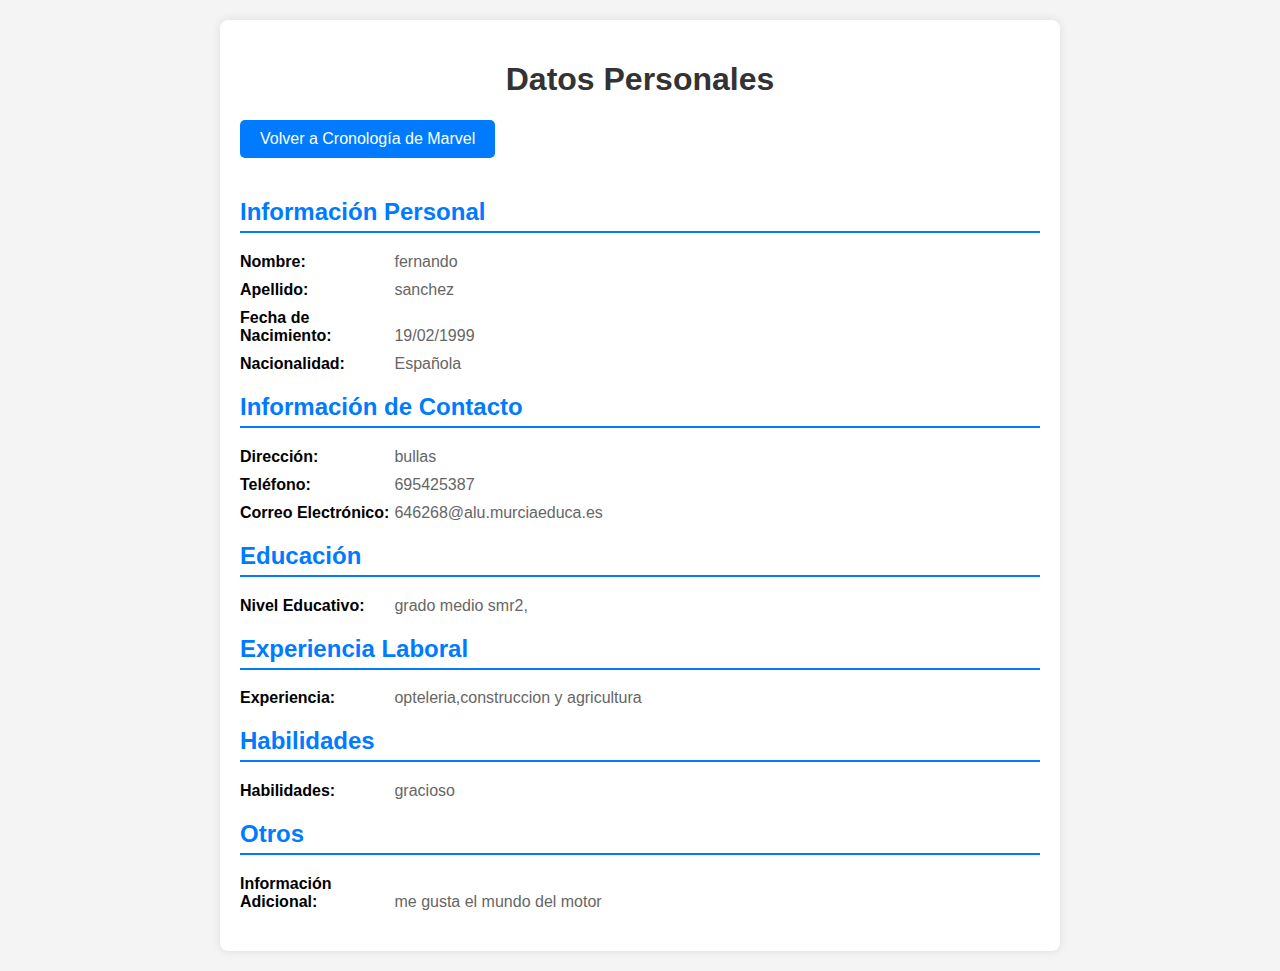
<file: plantilla_datos_personales.html>
<!DOCTYPE html>
<html lang="es">
<head>
    <meta charset="UTF-8">
    <meta name="viewport" content="width=device-width, initial-scale=1.0">
    <title>Datos Personales</title>
    <style>
        body {
            font-family: Arial, sans-serif;
            margin: 20px;
            background-color: #f4f4f4;
        }
        .container {
            max-width: 800px;
            margin: auto;
            background: white;
            padding: 20px;
            border-radius: 8px;
            box-shadow: 0 0 10px rgba(0,0,0,0.1);
        }
        h1 {
            text-align: center;
            color: #333;
        }
        .section {
            margin-bottom: 20px;
        }
        .section h2 {
            border-bottom: 2px solid #007bff;
            padding-bottom: 5px;
            color: #007bff;
        }
        .field {
            margin-bottom: 10px;
        }
        .field strong {
            display: inline-block;
            width: 150px;
            font-weight: bold;
        }
        .field span {
            color: #666;
        }
    </style>
</head>
<body>
    <div class="container">
        <h1>Datos Personales</h1>
        <a href="index.html" style="display: inline-block; margin-bottom: 20px; padding: 10px 20px; background-color: #007bff; color: white; text-decoration: none; border-radius: 5px;">Volver a Cronología de Marvel</a>
        
        <div class="section">
            <h2>Información Personal</h2>
            <div class="field">
                <strong>Nombre:</strong> <span>fernando</span>
            </div>
            <div class="field">
                <strong>Apellido:</strong> <span>sanchez</span>
            </div>
            <div class="field">
                <strong>Fecha de Nacimiento:</strong> <span>19/02/1999</span>
            </div>
            <div class="field">
                <strong>Nacionalidad:</strong> <span>Española</span>
            </div>
        </div>
        
        <div class="section">
            <h2>Información de Contacto</h2>
            <div class="field">
                <strong>Dirección:</strong> <span>bullas</span>
            </div>
            <div class="field">
                <strong>Teléfono:</strong> <span>695425387</span>
            </div>
            <div class="field">
                <strong>Correo Electrónico:</strong> <span>646268@alu.murciaeduca.es</span>
            </div>
        </div>
        
        <div class="section">
            <h2>Educación</h2>
            <div class="field">
                <strong>Nivel Educativo:</strong> <span>grado medio smr2,</span>
            </div>
        </div>
        
        <div class="section">
            <h2>Experiencia Laboral</h2>
            <div class="field">
                <strong>Experiencia:</strong> <span>opteleria,construccion y agricultura</span>
            </div>
        </div>
        
        <div class="section">
            <h2>Habilidades</h2>
            <div class="field">
                <strong>Habilidades:</strong> <span>gracioso</span>
            </div>
        </div>
        
        <div class="section">
            <h2>Otros</h2>
            <div class="field">
                <strong>Información Adicional:</strong> <span>me gusta el mundo del motor</span>
            </div>
        </div>
    </div>
</body>
</html>
</file>
<file: styles.css>
body {
    font-family: Arial, sans-serif;
    margin: 0;
    padding: 0;
    background-color: #f4f4f4;
    color: #333;
}

header {
    background-color: #000;
    color: #fff;
    text-align: center;
    padding: 20px;
}

h1 {
    margin: 0;
}

main {
    max-width: 800px;
    margin: 20px auto;
    padding: 20px;
    background-color: #fff;
    border-radius: 8px;
    box-shadow: 0 0 10px rgba(0,0,0,0.1);
}

section {
    margin-bottom: 30px;
    padding-bottom: 20px;
    border-bottom: 1px solid #ddd;
}

section:last-child {
    border-bottom: none;
}

h2 {
    color: #e74c3c;
}

p {
    line-height: 1.6;
}

footer {
    text-align: center;
    padding: 10px;
    background-color: #000;
    color: #fff;
    position: fixed;
    width: 100%;
    bottom: 0;
}
</file>
